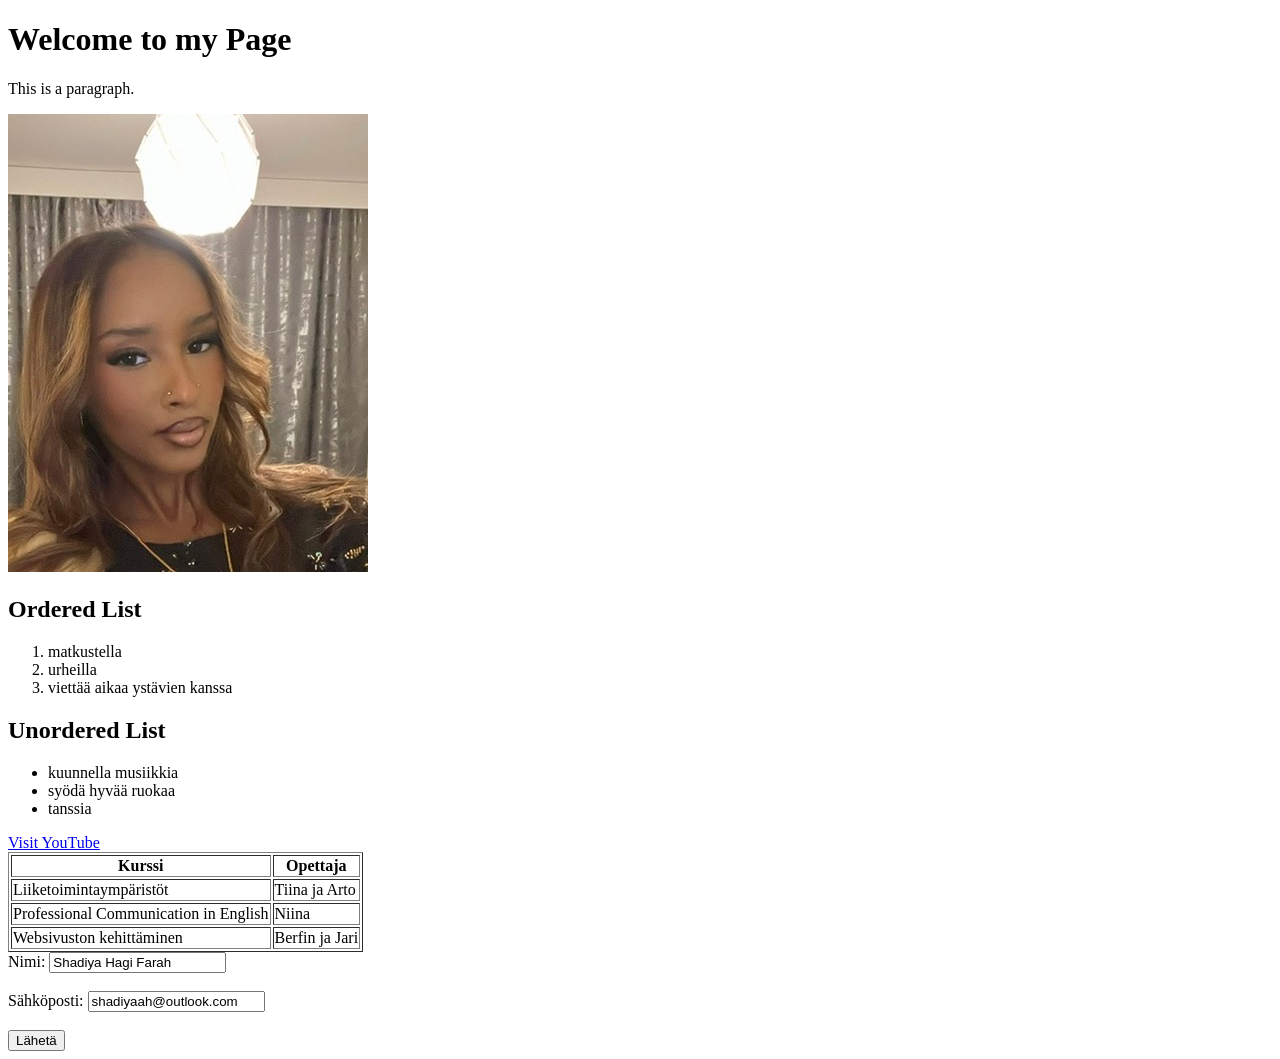
<file: WS01_HTML/index.html>
<!DOCTYPE html>
<html lang="en">
<head>
    <meta charset="UTF-8">
    <meta name="viewport" content="width=device-width, initial-scale=1.0">
    <title>Shadiyan eka HTML sivu</title>
</head>
<body>
    <h1>Welcome to my Page</h1>
        <p>This is a paragraph.</p>
        <img src="./Shadiya_kuva.jpg" alt="Kuvalinkki">


<h2>Ordered List</h2>
    <ol>
        <li>matkustella</li>
        <li>urheilla</li>
        <li>viettää aikaa ystävien kanssa</li>
    </ol>
    
    <h2>Unordered List</h2>
    <ul>
        <li>kuunnella musiikkia</li>
        <li>syödä hyvää ruokaa</li>
        <li>tanssia</li>
    </ul>    
 <a href="https://www.youtube.com">Visit YouTube</a></body>
    </html>
<table border="1">

        <tr>
<th>Kurssi</th>
<th>Opettaja</th>
</tr>
<tr>
<td>Liiketoimintaympäristöt</td>
<td>Tiina ja Arto</td>
</tr>
<tr>
<td>Professional Communication in English</td>
<td>Niina</td>
</tr>
<tr>
<td>Websivuston kehittäminen</td>
<td>Berfin ja Jari</td>
</tr>
</table>
<form>
<label for="name">Nimi:</label>
<input type="text" id="name" name="name" value="Shadiya Hagi Farah"><br><br>

<label for="email">Sähköposti:</label>
<input type="email" id="email" name="email" value="shadiyaah@outlook.com"><br><br>

<input type="submit" value="Lähetä">
</form>
</file>
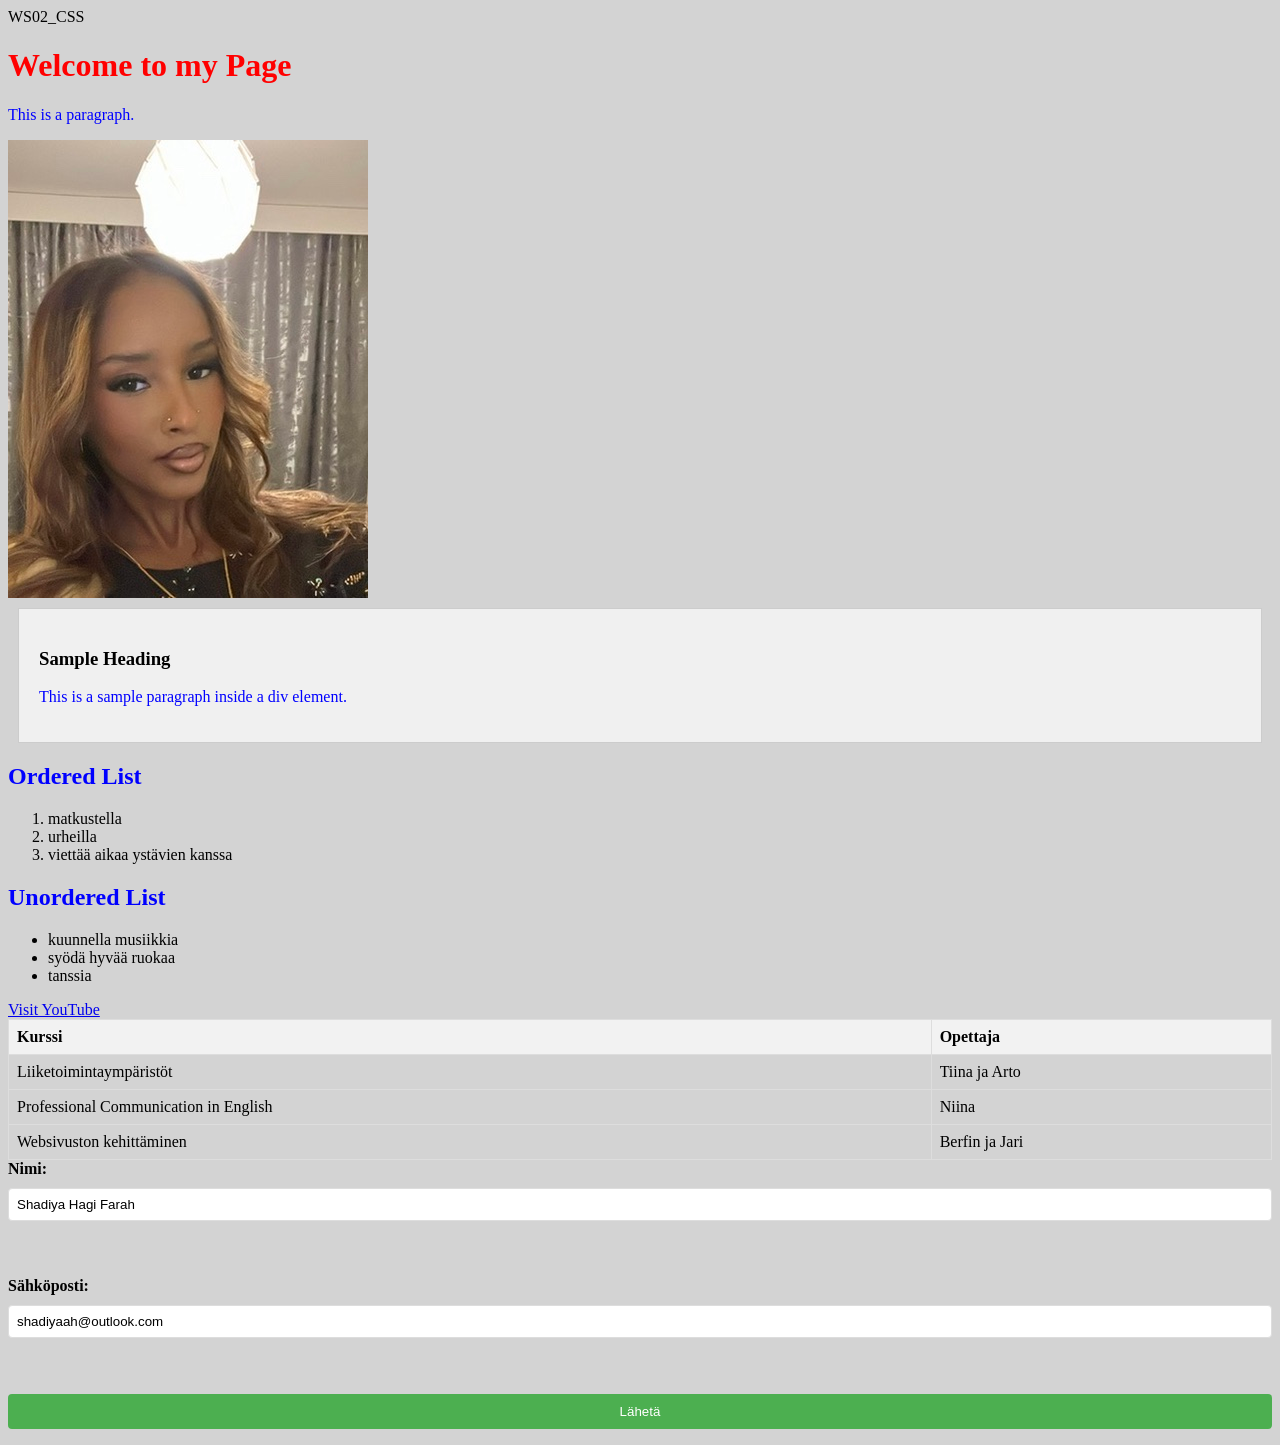
<file: WS02_CSS/index.html>
WS02_CSS
<!DOCTYPE html>
<html lang="en">
<head>
    <meta charset="UTF-8">
    <meta name="viewport" content="width=device-width, initial-scale=1.0">
    <title>Shadiyan eka HTML sivu</title>
    <link rel="stylesheet" href="styles.css">
<style>

  h1 {
    color: green;
    font-size: 2em;
  }

  p {
    color: blue;
  }

  body {
    background-color: lightgray;
  }
  .content-box {
  padding: 20px;
  margin: 10px;
  background-color: #f0f0f0;
  border: 1px solid #ccc;
  }
</style>
</head>
<body>
    <h1 style="color: red;"> Welcome to my Page</h1>
        <p>This is a paragraph.</p>
        <img src="./Shadiya_kuva.jpg" alt="Kuvalinkki">
        <div class="content-box">
  <h3>Sample Heading</h3>
  <p>This is a sample paragraph inside a div element.</p>
</div>


<h2>Ordered List</h2>
    <ol>
        <li>matkustella</li>
        <li>urheilla</li>
        <li>viettää aikaa ystävien kanssa</li>
    </ol>
    
    <h2>Unordered List</h2>
    <ul>
        <li>kuunnella musiikkia</li>
        <li>syödä hyvää ruokaa</li>
        <li>tanssia</li>
    </ul>    
 <a href="https://www.youtube.com">Visit YouTube</a></body>
    </html>
<table border="1">

        <tr>
<th>Kurssi</th>
<th>Opettaja</th>
</tr>
<tr>
<td>Liiketoimintaympäristöt</td>
<td>Tiina ja Arto</td>
</tr>
<tr>
<td>Professional Communication in English</td>
<td>Niina</td>
</tr>
<tr>
<td>Websivuston kehittäminen</td>
<td>Berfin ja Jari</td>
</tr>
</table>
<form>
<label for="name">Nimi:</label>
<input type="text" id="name" name="name" value="Shadiya Hagi Farah"><br><br>

<label for="email">Sähköposti:</label>
<input type="email" id="email" name="email" value="shadiyaah@outlook.com"><br><br>

<input type="submit" value="Lähetä">
</form>
</file>
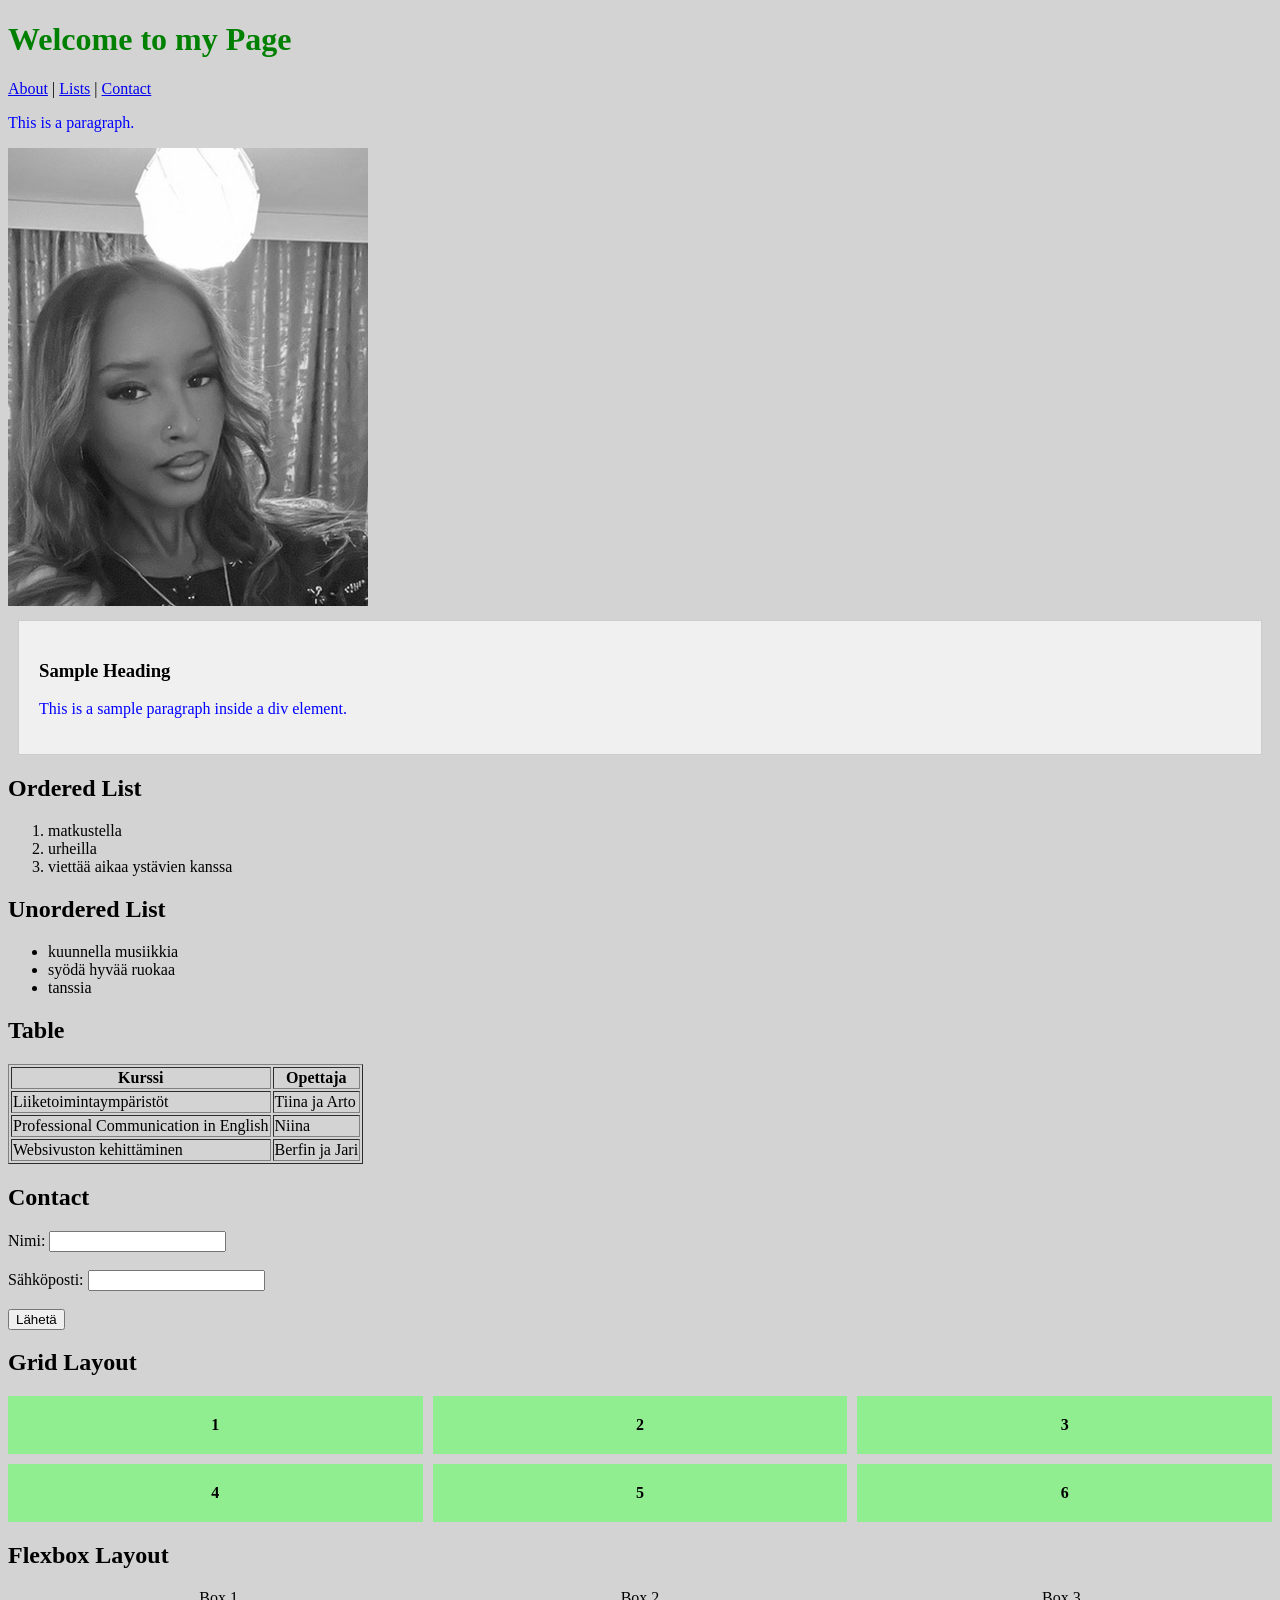
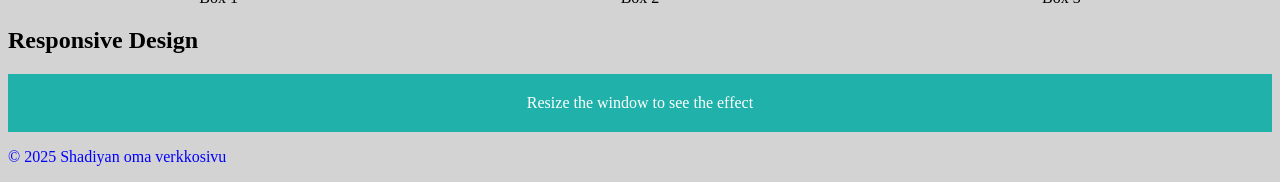
<file: WS04_PAGE_LAYOUT/index.html>
<!DOCTYPE html>
<html lang="en">
<head>
  <meta charset="UTF-8">
  <meta name="viewport" content="width=device-width, initial-scale=1.0">
  <title>Shadiyan eka HTML sivu</title>
  <link rel="stylesheet" href="styles/styles.css">

  <style>
    body {
      background-color: lightgray;
    }

    h1 {
      color: green;
      font-size: 2em;
    }

    p {
      color: blue;
    }

    .content-box {
      padding: 20px;
      margin: 10px;
      background-color: #f0f0f0;
      border: 1px solid #ccc;
    }
  </style>
</head>

<body>

  <header>
    <h1>Welcome to my Page</h1>
    <nav>
      <a href="#about">About</a> |
      <a href="#lists">Lists</a> |
      <a href="#contact">Contact</a>
    </nav>
  </header>

  <main>

    <section id="about">
      <p>This is a paragraph.</p>
      <img src="images/Shadiya_kuva.jpg" alt="Kuva" class="filter-image">

      <div class="content-box">
        <h3>Sample Heading</h3>
        <p>This is a sample paragraph inside a div element.</p>
      </div>
    </section>

    <section id="lists">
      <h2>Ordered List</h2>
      <ol>
        <li>matkustella</li>
        <li>urheilla</li>
        <li>viettää aikaa ystävien kanssa</li>
      </ol>

      <h2>Unordered List</h2>
      <ul>
        <li>kuunnella musiikkia</li>
        <li>syödä hyvää ruokaa</li>
        <li>tanssia</li>
      </ul>
    </section>

    <section>
      <h2>Table</h2>
      <table border="1">
        <tr>
          <th>Kurssi</th>
          <th>Opettaja</th>
        </tr>
        <tr>
          <td>Liiketoimintaympäristöt</td>
          <td>Tiina ja Arto</td>
        </tr>
        <tr>
          <td>Professional Communication in English</td>
          <td>Niina</td>
        </tr>
        <tr>
          <td>Websivuston kehittäminen</td>
          <td>Berfin ja Jari</td>
        </tr>
      </table>
    </section>
<section id="contact">
  <h2>Contact</h2>
  <form></form>
</section>
      
      <form>
        <label for="name">Nimi:</label>
        <input type="text" id="name" name="name"><br><br>

        <label for="email">Sähköposti:</label>
        <input type="email" id="email" name="email"><br><br>

        <input type="submit" value="Lähetä">
      </form>
    
    <section>
  <h2>Grid Layout</h2>
  <div class="grid-container">
    <div class="grid-item">1</div>
    <div class="grid-item">2</div>
    <div class="grid-item">3</div>
    <div class="grid-item">4</div>
    <div class="grid-item">5</div>
    <div class="grid-item">6</div>
  </div>
</section>

<section>
  <h2>Flexbox Layout</h2>
  <div class="flex-container">
    <div class="box">Box 1</div>
    <div class="box">Box 2</div>
    <div class="box">Box 3</div>
  </div>
</section>
<section>
  <h2>Responsive Design</h2>

  <div class="responsive-box">
    Resize the window to see the effect
  </div>
</section>
  </main>

  <footer>
    <p>&copy; 2025 Shadiyan oma verkkosivu</p>
  </footer>

</body>
</html>
</file>
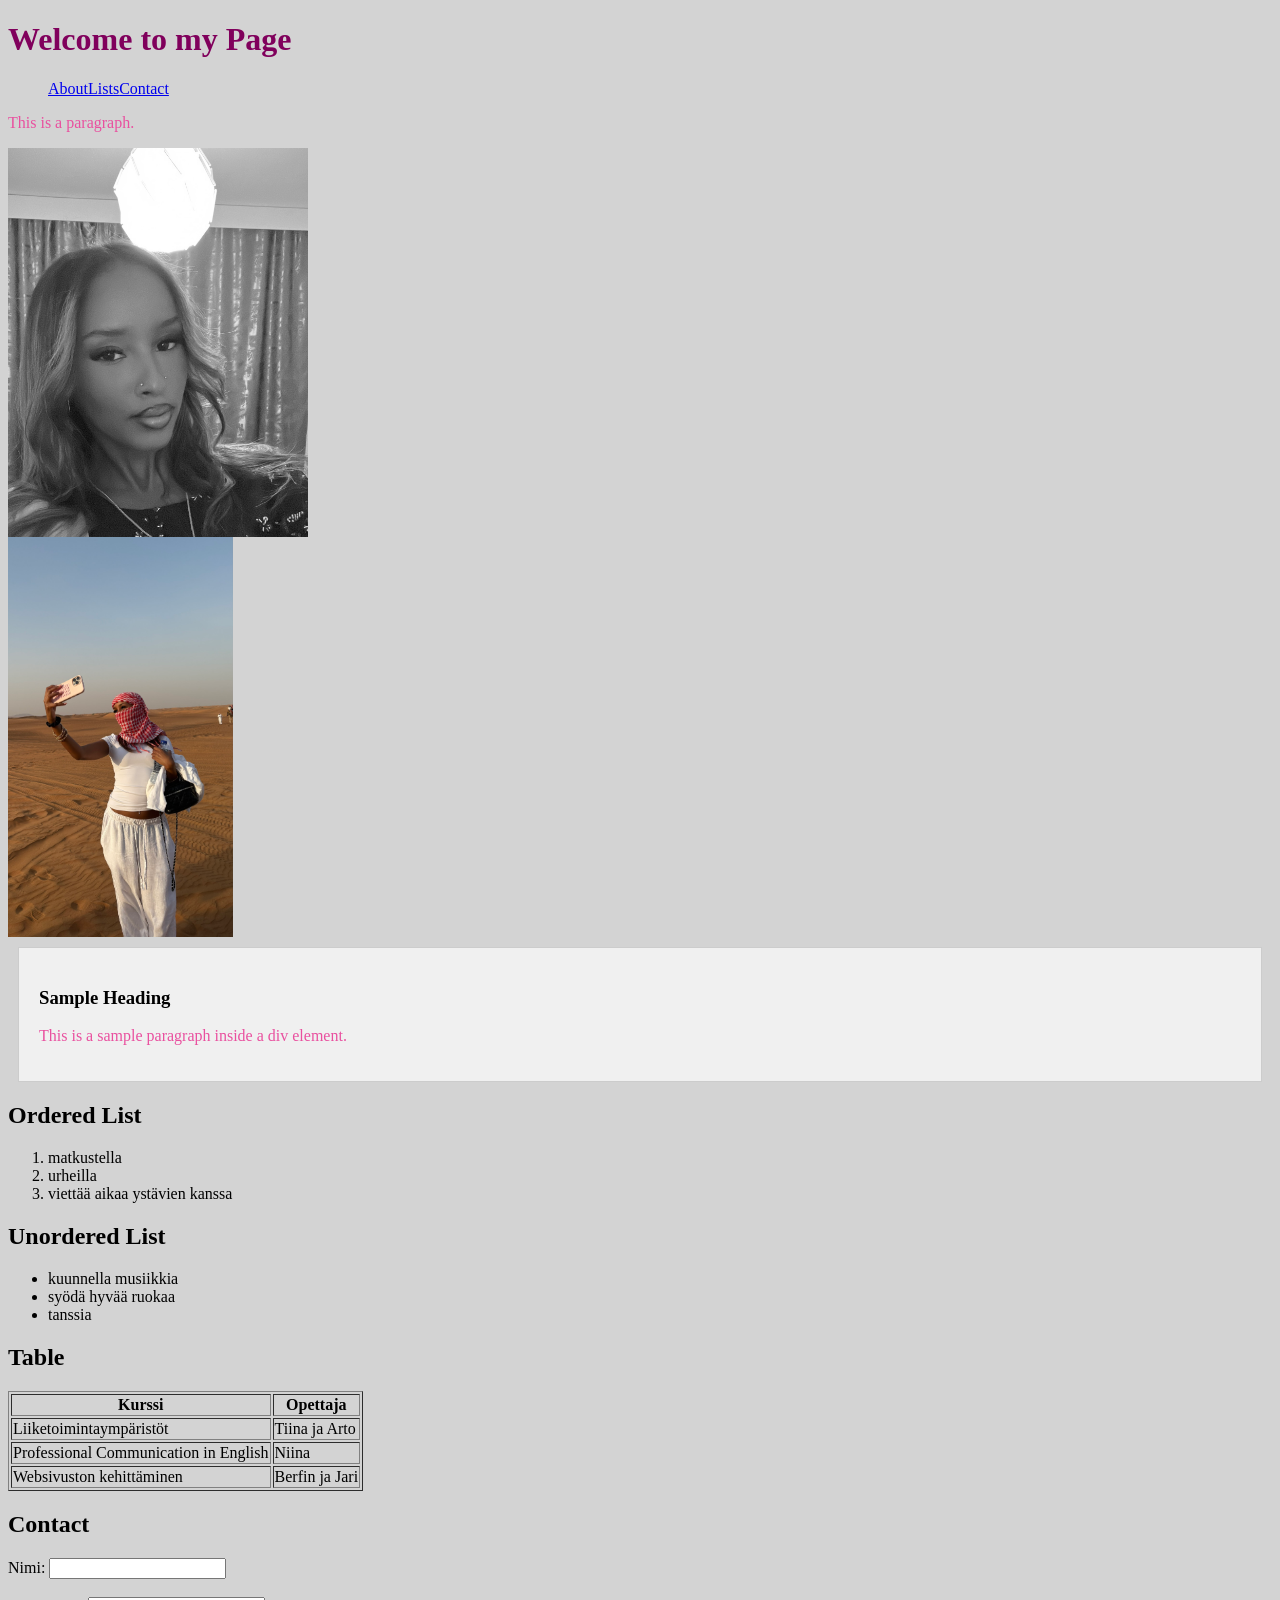
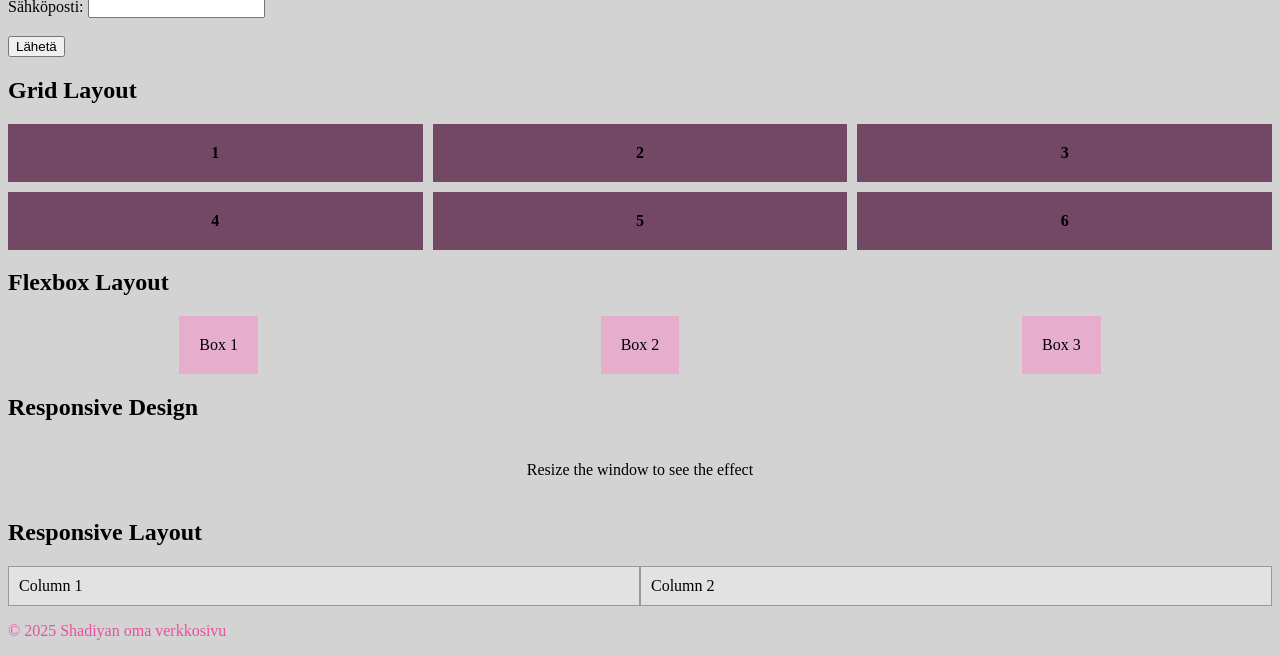
<file: WS05_RESPONSIVE_DESIGN/index.html>
<!DOCTYPE html>
<html lang="en">
<head>
  <meta charset="UTF-8">
  <meta name="viewport" content="width=device-width, initial-scale=1.0">
  <title>Shadiyan eka HTML sivu</title>
  <link rel="stylesheet" href="styles/styles.css">

  <style>
    body {
      background-color: lightgray;
    }

    h1 {
      color: rgb(128, 0, 92);
      font-size: 2em;
    }

    p {
      color: rgb(233, 80, 159);
    }

    .content-box {
      padding: 20px;
      margin: 10px;
      background-color: #f0f0f0;
      border: 1px solid #ccc;
    }
  </style>
</head>

<body>

  <header>
    <h1>Welcome to my Page</h1>
    
      <nav class="responsive-nav">
  <button class="menu-toggle">☰ Menu</button>

  <ul class="nav-list">
    <li><a href="#about">About</a></li>
    <li><a href="#lists">Lists</a></li>
    <li><a href="#contact">Contact</a></li>
  </ul>

    </nav>
  </header>

  <main>

    <section id="about">
      <p>This is a paragraph.</p>
      <img src="images/Shadiyan_kuva.jpg" alt="Kuva" class="filter-image">
        <img src="images/safarikuva.jpg" alt="Safari kuva" class="responsive-image">

      <div class="content-box">
        <h3>Sample Heading</h3>
        <p>This is a sample paragraph inside a div element.</p>
      </div>
    </section>

    <section id="lists">
      <h2>Ordered List</h2>
      <ol>
        <li>matkustella</li>
        <li>urheilla</li>
        <li>viettää aikaa ystävien kanssa</li>
      </ol>

      <h2>Unordered List</h2>
      <ul>
        <li>kuunnella musiikkia</li>
        <li>syödä hyvää ruokaa</li>
        <li>tanssia</li>
      </ul>
    </section>

    <section>
      <h2>Table</h2>
      <table border="1">
        <tr>
          <th>Kurssi</th>
          <th>Opettaja</th>
        </tr>
        <tr>
          <td>Liiketoimintaympäristöt</td>
          <td>Tiina ja Arto</td>
        </tr>
        <tr>
          <td>Professional Communication in English</td>
          <td>Niina</td>
        </tr>
        <tr>
          <td>Websivuston kehittäminen</td>
          <td>Berfin ja Jari</td>
        </tr>
      </table>
    </section>
<section id="contact">
  <h2>Contact</h2>
  <form></form>
</section>
      
      <form>
        <label for="name">Nimi:</label>
        <input type="text" id="name" name="name"><br><br>

        <label for="email">Sähköposti:</label>
        <input type="email" id="email" name="email"><br><br>

        <input type="submit" value="Lähetä">
      </form>
    
    <section>
  <h2>Grid Layout</h2>
  <div class="grid-container">
    <div class="grid-item">1</div>
    <div class="grid-item">2</div>
    <div class="grid-item">3</div>
    <div class="grid-item">4</div>
    <div class="grid-item">5</div>
    <div class="grid-item">6</div>
  </div>
</section>

<section>
  <h2>Flexbox Layout</h2>
  <div class="flex-container">
    <div class="box">Box 1</div>
    <div class="box">Box 2</div>
    <div class="box">Box 3</div>
  </div>
</section>
<section>
  <h2>Responsive Design</h2>

  <div class="media-query-box">
    Resize the window to see the effect
  </div>
</section>
  </main>
<section>
  <h2>Responsive Layout</h2>

  <div class="responsive-container">
    <div class="column">Column 1</div>
    <div class="column">Column 2</div>
  </div>
</section>
  <footer>
    <p>&copy; 2025 Shadiyan oma verkkosivu</p>
  </footer>

</body>
</html>
</file>
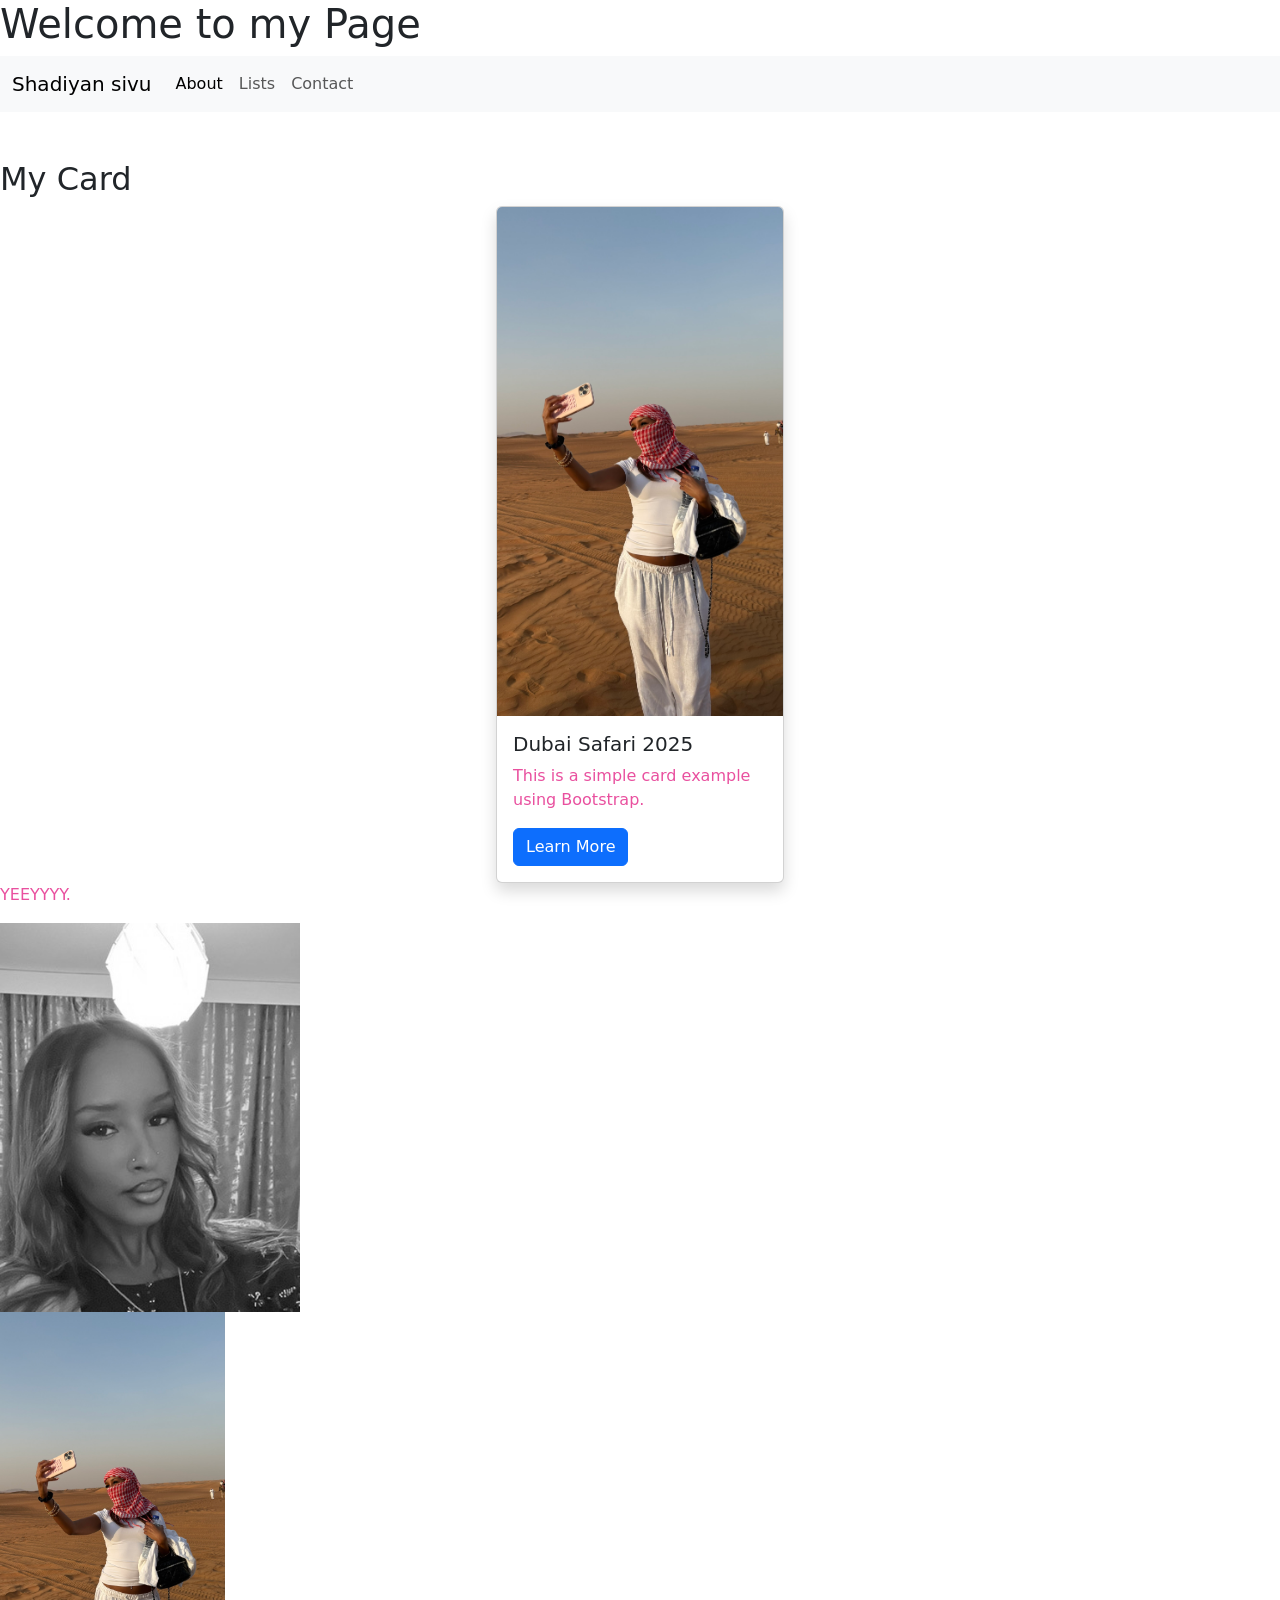
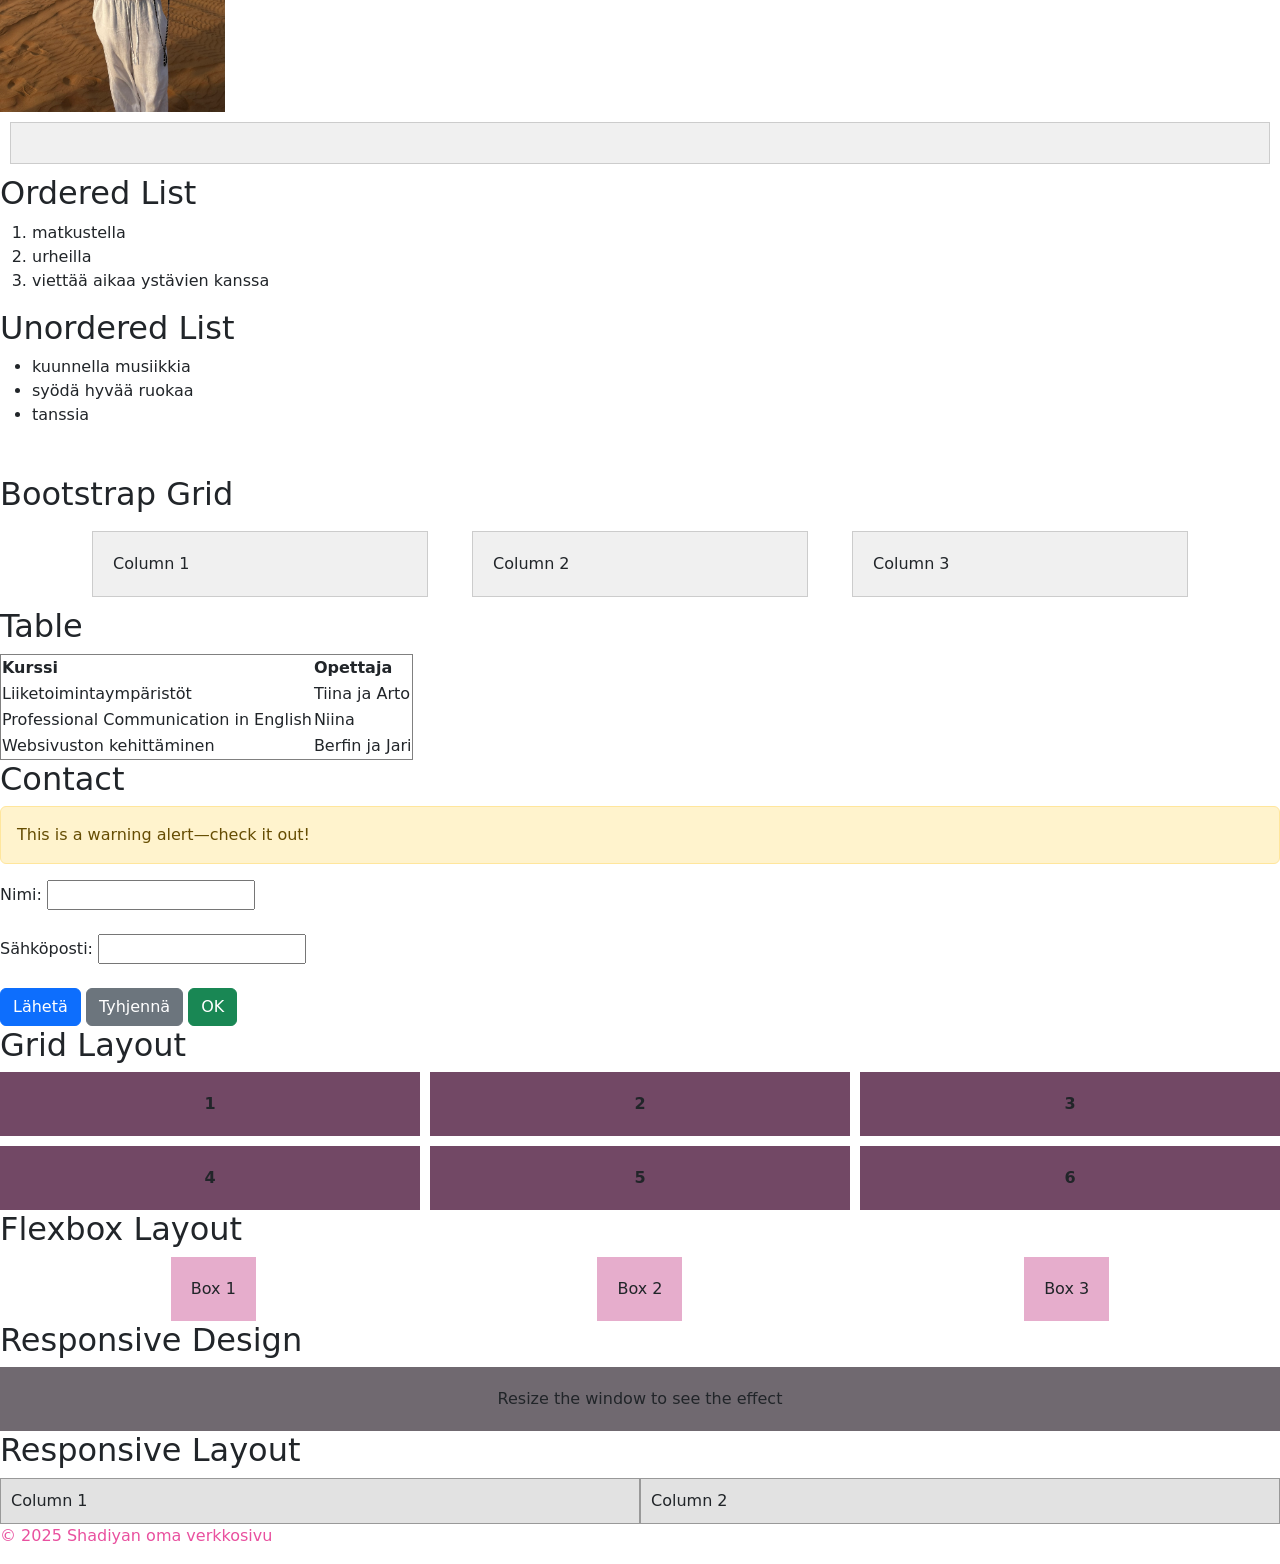
<file: WS06_BOOTSTRAP/index.html>
<!DOCTYPE html>
<html lang="en">
<head>
  <meta charset="UTF-8">
  <meta name="viewport" content="width=device-width, initial-scale=1.0">
  <title>Shadiyan eka HTML sivu</title>
  <link rel="stylesheet" href="styles/styles.css">

  <style>
    body {
      background-color: lightgray;
    }

    h1 {
      color: rgb(128, 0, 92);
      font-size: 2em;
    }

    p {
      color: rgb(233, 80, 159);
    }

    .content-box {
      padding: 20px;
      margin: 10px;
      background-color: #f0f0f0;
      border: 1px solid #ccc;
    }
  </style>
</head>

<body>

  <header>
    <link href="https://cdn.jsdelivr.net/npm/bootstrap@5.3.3/dist/css/bootstrap.min.css" rel="stylesheet">
    <h1>Welcome to my Page</h1>
    
    <nav class="navbar navbar-expand-lg navbar-light bg-light">
  <div class="container-fluid">
    <a class="navbar-brand" href="#">Shadiyan sivu</a>

    <button class="navbar-toggler" type="button" data-bs-toggle="collapse" data-bs-target="#navbarNav"
      aria-controls="navbarNav" aria-expanded="false" aria-label="Toggle navigation">
      <span class="navbar-toggler-icon"></span>
    </button>

    <div class="collapse navbar-collapse" id="navbarNav">
      <ul class="navbar-nav me-auto mb-2 mb-lg-0">
        <li class="nav-item">
          <a class="nav-link active" href="#about">About</a>
        </li>
        <li class="nav-item">
          <a class="nav-link" href="#lists">Lists</a>
        </li>
        <li class="nav-item">
          <a class="nav-link" href="#contact">Contact</a>
        </li>
      </ul>
    </div>
  </div>
</nav>
  
  </header>

  <main>

    <section id="about">
      <section class="mt-5">
  <h2>My Card</h2>

  <div class="d-flex justify-content-center">
    <div class="card shadow" style="width: 18rem;">
      <img src="images/safarikuva.jpg" class="card-img-top" alt="Safari kuva">

      <div class="card-body">
        <h5 class="card-title">Dubai Safari 2025</h5>
        <p class="card-text">This is a simple card example using Bootstrap.</p>
        <a href="#contact" class="btn btn-primary">Learn More</a>
      </div>
    </div>
  </div>
</section>
      <p>YEEYYYY.</p>
      <img src="images/Shadiyan_kuva.jpg" alt="Kuva" class="filter-image">
        <img src="images/safarikuva.jpg" alt="Safari kuva" class="responsive-image">

      <div class="content-box">
  
    </section>

    <section id="lists">
      <h2>Ordered List</h2>
      <ol>
        <li>matkustella</li>
        <li>urheilla</li>
        <li>viettää aikaa ystävien kanssa</li>
      </ol>

      <h2>Unordered List</h2>
      <ul>
        <li>kuunnella musiikkia</li>
        <li>syödä hyvää ruokaa</li>
        <li>tanssia</li>
      </ul>
    </section>
<section class="mt-5">
  <h2>Bootstrap Grid</h2>

  <div class="container">
    <div class="row">
      <div class="col-md-4 col-12">
        <div class="content-box">Column 1</div>
      </div>

      <div class="col-md-4 col-12">
        <div class="content-box">Column 2</div>
      </div>

      <div class="col-md-4 col-12">
        <div class="content-box">Column 3</div>
      </div>
    </div>
  </div>
</section>
    <section>
      <h2>Table</h2>
      <table border="1">
        <tr>
          <th>Kurssi</th>
          <th>Opettaja</th>
        </tr>
        <tr>
          <td>Liiketoimintaympäristöt</td>
          <td>Tiina ja Arto</td>
        </tr>
        <tr>
          <td>Professional Communication in English</td>
          <td>Niina</td>
        </tr>
        <tr>
          <td>Websivuston kehittäminen</td>
          <td>Berfin ja Jari</td>
        </tr>
      </table>

</section>
      <section id="contact">
  <h2>Contact</h2>

  <div class="alert alert-warning" role="alert">
    This is a warning alert—check it out!
  </div>

  <form>
    <label for="name">Nimi:</label>
    <input type="text" id="name" name="name"><br><br>

    <label for="email">Sähköposti:</label>
    <input type="email" id="email" name="email"><br><br>

    
    <button type="submit" class="btn btn-primary">Lähetä</button>
    <button type="button" class="btn btn-secondary">Tyhjennä</button>
    <button type="button" class="btn btn-success">OK</button>
  </form>
</section>
      <form>
      
  <h2>Grid Layout</h2>
  <div class="grid-container">
    <div class="grid-item">1</div>
    <div class="grid-item">2</div>
    <div class="grid-item">3</div>
    <div class="grid-item">4</div>
    <div class="grid-item">5</div>
    <div class="grid-item">6</div>
  </div>
</section>

<section>
  <h2>Flexbox Layout</h2>
  <div class="flex-container">
    <div class="box">Box 1</div>
    <div class="box">Box 2</div>
    <div class="box">Box 3</div>
  </div>
</section>
<section>
  <h2>Responsive Design</h2>

  <div class="media-query-box">
    Resize the window to see the effect
  </div>
</section>
  </main>
<section>
  <h2>Responsive Layout</h2>

  <div class="responsive-container">
    <div class="column">Column 1</div>
    <div class="column">Column 2</div>
  </div>
</section>
  <footer>
    <p>&copy; 2025 Shadiyan oma verkkosivu</p>
  </footer>

</body>
</html>
</file>
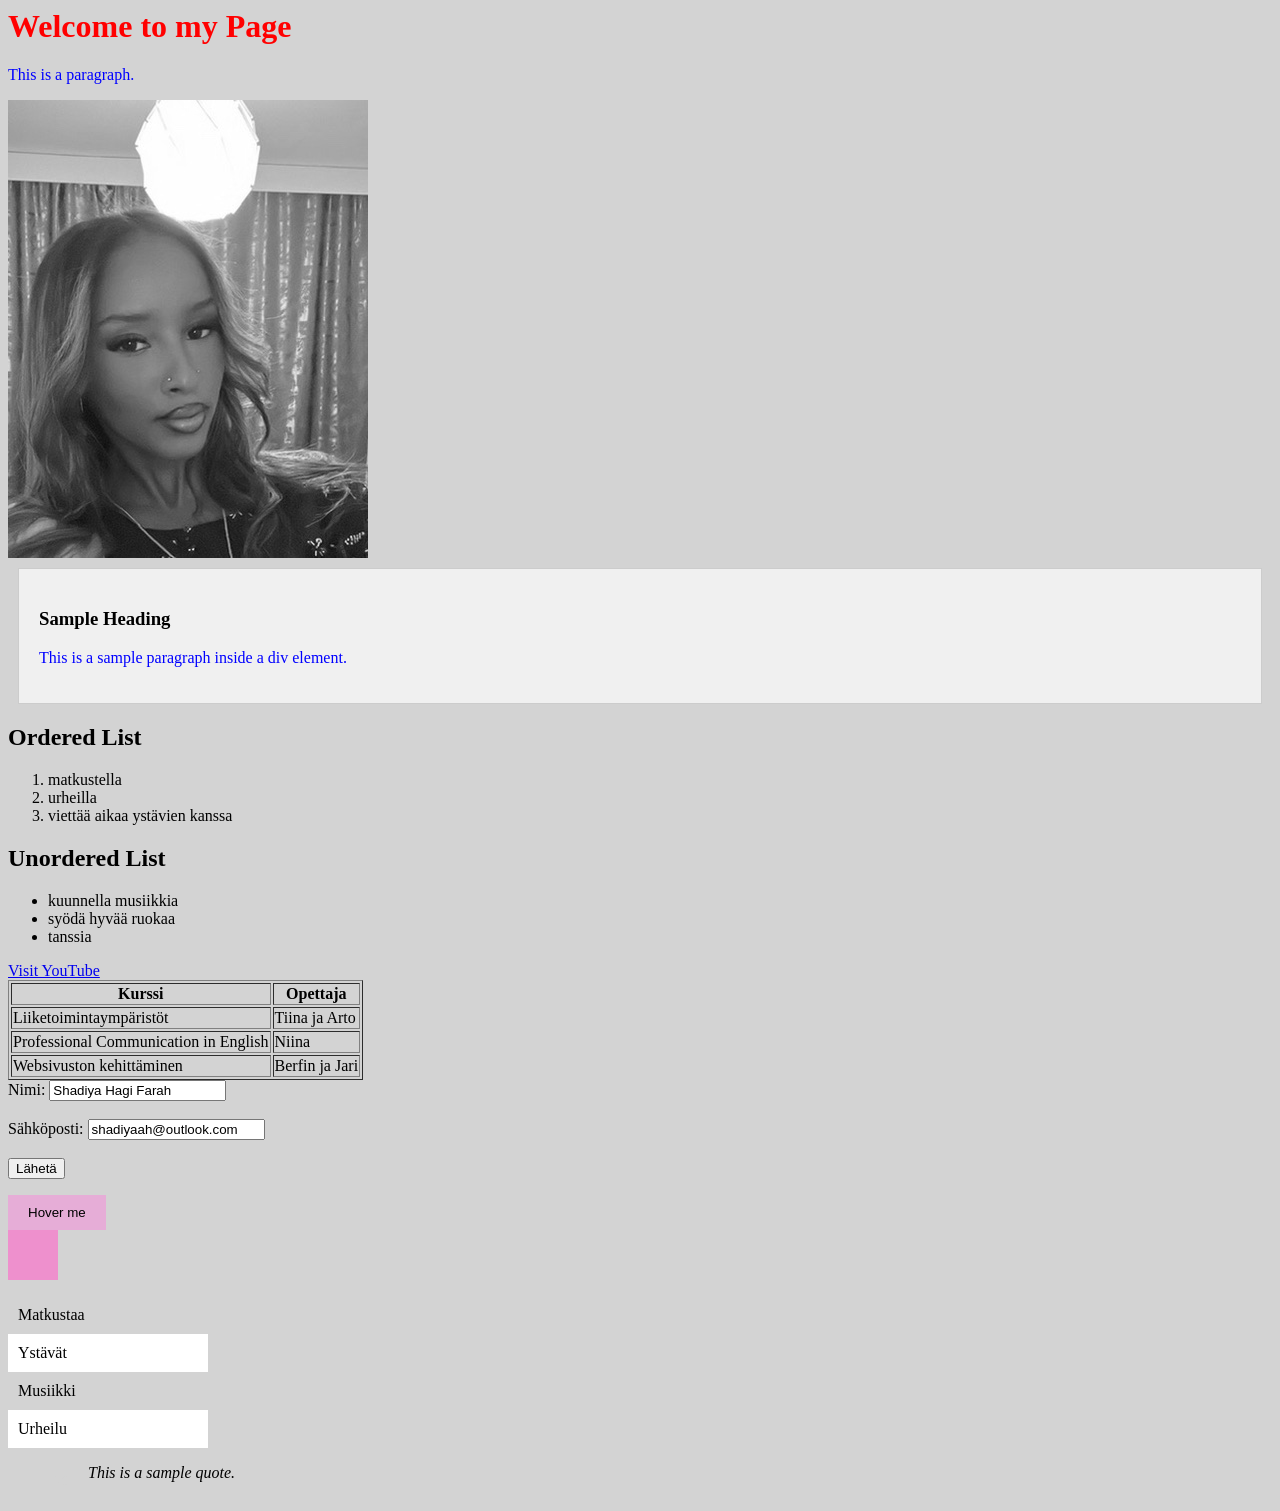
<file: WS03_CSS-advanced/tuntiharjoitus/index.html>
</WS03_CSS-advanced>
<!DOCTYPE html>
<html lang="en">
<head>
    <meta charset="UTF-8">
    <meta name="viewport" content="width=device-width, initial-scale=1.0">
    <title>Shadiyan eka HTML sivu</title>
    <link rel="stylesheet" href="styles/styles.css">
<style>

  h1 {
    color: green;
    font-size: 2em;
  }

  p {
    color: blue;
  }

  body {
    background-color: lightgray;
  }
  .content-box {
  padding: 20px;
  margin: 10px;
  background-color: #f0f0f0;
  border: 1px solid #ccc;
  }
</style>
</head>
<body>
    <h1 style="color: red;"> Welcome to my Page</h1>
        <p> This is a paragraph.</p>
        <img src="images/Shadiya_kuva.jpg" alt="Kuva" class="filter-image">
        <div class="content-box">
  <h3>Sample Heading</h3>
  <p>This is a sample paragraph inside a div element.</p>
</div>


<h2>Ordered List</h2>
    <ol>
        <li>matkustella</li>
        <li>urheilla</li>
        <li>viettää aikaa ystävien kanssa</li>
    </ol>
    
    <h2>Unordered List</h2>
    <ul>
        <li>kuunnella musiikkia</li>
        <li>syödä hyvää ruokaa</li>
        <li>tanssia</li>
    </ul>    
 <a href="https://www.youtube.com">Visit YouTube</a></body>
    </html>
<table border="1">

        <tr>
<th>Kurssi</th>
<th>Opettaja</th>
</tr>
<tr>
<td>Liiketoimintaympäristöt</td>
<td>Tiina ja Arto</td>
</tr>
<tr>
<td>Professional Communication in English</td>
<td>Niina</td>
</tr>
<tr>
<td>Websivuston kehittäminen</td>
<td>Berfin ja Jari</td>
</tr>
</table>
<form>
<label for="name">Nimi:</label>
<input type="text" id="name" name="name" value="Shadiya Hagi Farah"><br><br>

<label for="email">Sähköposti:</label>
<input type="email" id="email" name="email" value="shadiyaah@outlook.com"><br><br>

<input type="submit" value="Lähetä">
</form>
<button class="transition-button">Hover me</button>
<div class="animation-box"></div>
<ul class="pseudo-list">
  <li>Matkustaa</li>
  <li>Ystävät</li>
  <li>Musiikki</li>
  <li>Urheilu</li>
</ul>
<blockquote class="quote">
  This is a sample quote.
</blockquote>
</file>
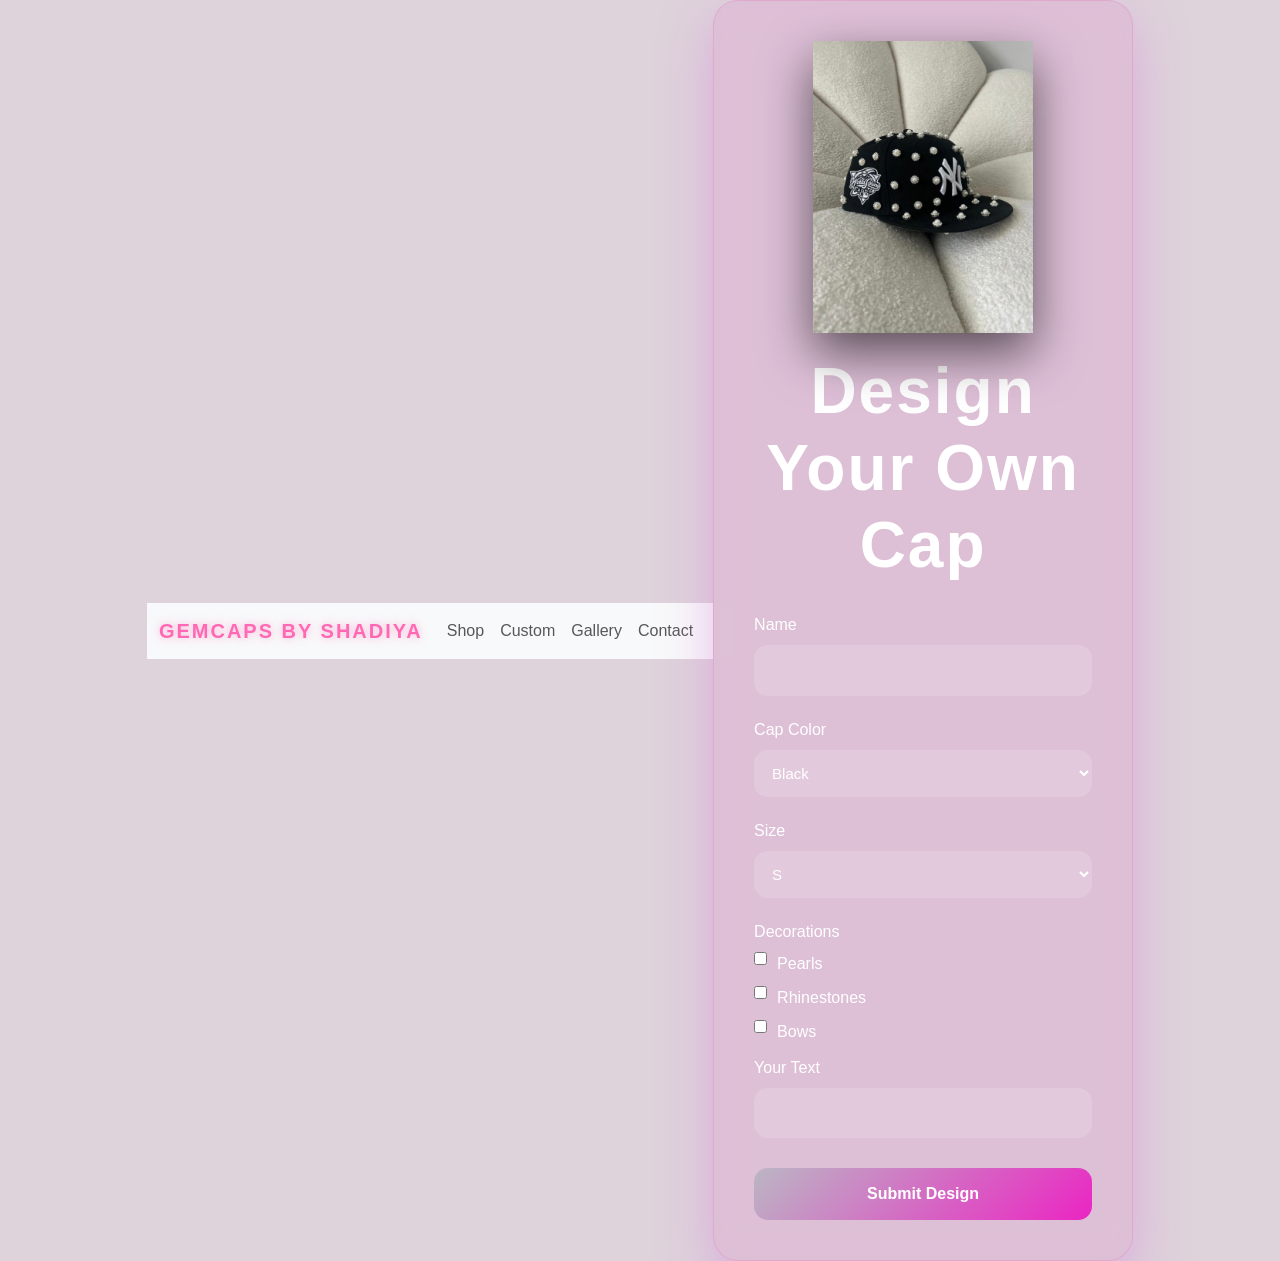
<file: WS07_PROJECT/custom.html>
<!DOCTYPE html>
<html lang="en">
<head>
  <meta charset="UTF-8">
  <meta name="viewport" content="width=device-width, initial-scale=1.0">

  <title>Custom Cap</title>

   <link href="https://cdn.jsdelivr.net/npm/bootstrap@5.3.0/dist/css/bootstrap.min.css" rel="stylesheet">
  <link rel="stylesheet" href="styles/styles.css">

</head>

<body>
<nav class="navbar navbar-expand-lg navbar-light bg-light">
  <div class="container">
    <a class="navbar-brand" href="index.html">GEMCAPS BY SHADIYA</a>

    <button class="navbar-toggler" data-bs-toggle="collapse" data-bs-target="#nav">
      ☰
    </button>

    <div class="collapse navbar-collapse" id="nav">
      <ul class="navbar-nav ms-auto">
        <li class="nav-item"><a class="nav-link" href="shop.html">Shop</a></li>
        <li class="nav-item"><a class="nav-link" href="custom.html">Custom</a></li>
        <li class="nav-item"><a class="nav-link" href="gallery.html">Gallery</a></li>
        <li class="nav-item"><a class="nav-link" href="contact.html">Contact</a></li>
      </ul>
    </div>
  </div>
</nav>

  <div class="designer-card">

    <img src="images/blackpearlcap.jpg" class="cap-image" alt="Custom cap design">

    <h1>Design Your Own Cap</h1>

    <form>

      <label>Name</label>
      <input type="text">

      <label>Cap Color</label>
      <select>
        <option>Black</option>
        <option>White</option>
        <option>Blue</option>
        <option>Green</option>
        <option>Red</option>
        <option>Pink</option>
      </select>

      <label>Size</label>
      <select>
        <option>S</option>
        <option>M</option>
        <option>L</option>
      </select>

      <label>Decorations</label>

      <div class="option">
        <input type="checkbox">
        <span>Pearls</span>
      </div>

      <div class="option">
        <input type="checkbox">
        <span>Rhinestones</span>
      </div>

      <div class="option">
        <input type="checkbox">
        <span>Bows</span>
      </div>

      <label>Your Text</label>
      <input type="text">

      <button type="submit">Submit Design</button>

    </form>

  </div>
<script src="https://cdn.jsdelivr.net/npm/bootstrap@5.3.0/dist/js/bootstrap.bundle.min.js"></script>

</body>
</html>
</file>
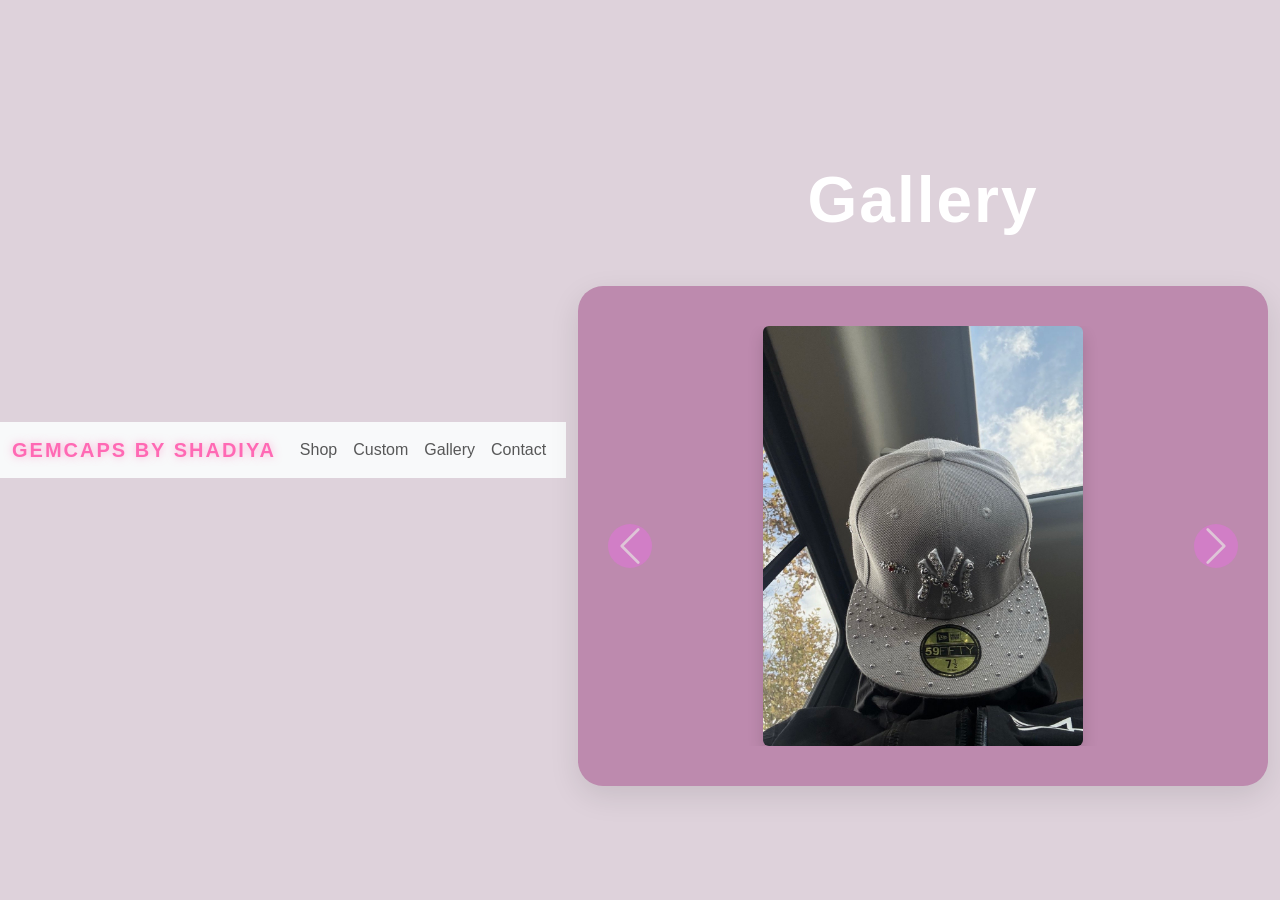
<file: WS07_PROJECT/gallery.html>
<!DOCTYPE html>
<html lang="fi">

<head>
    <meta charset="UTF-8">
    <meta name="viewport" content="width=device-width, initial-scale=1.0">

    <title>Gallery</title>

    <link href="https://cdn.jsdelivr.net/npm/bootstrap@5.3.0/dist/css/bootstrap.min.css" rel="stylesheet">

    <link rel="stylesheet" href="styles/styles.css">
</head>

<body>
<nav class="navbar navbar-expand-lg navbar-light bg-light">
  <div class="container">
    <a class="navbar-brand" href="index.html">GEMCAPS BY SHADIYA</a>

    <button class="navbar-toggler" data-bs-toggle="collapse" data-bs-target="#nav">
      ☰
    </button>

    <div class="collapse navbar-collapse" id="nav">
      <ul class="navbar-nav ms-auto">
        <li class="nav-item"><a class="nav-link" href="shop.html">Shop</a></li>
        <li class="nav-item"><a class="nav-link" href="custom.html">Custom</a></li>
        <li class="nav-item"><a class="nav-link" href="gallery.html">Gallery</a></li>
        <li class="nav-item"><a class="nav-link" href="contact.html">Contact</a></li>
      </ul>
    </div>
  </div>
</nav>
 <div class="container mt-5">

    <h1 class="text-center mb-5">Gallery</h1>

    <div id="capCarousel"
         class="carousel slide"
         data-bs-ride="carousel">

        <div class="carousel-inner">

            <div class="carousel-item active">
                <img src="images/lightgraycap.jpg"  class="d-block mx-auto rounded shadow gallery-img " alt="Light gray cap">
            </div>

            <div class="carousel-item">
                <img src="images/pinkpearlcap.jpg"  class="d-block mx-auto rounded shadow gallery-img" alt="Pink pearl cap">
            </div>

            <div class="carousel-item">
                <img src="images/blackpearlcap.jpg"   class="d-block mx-auto rounded shadow gallery-img" alt="Black pearl cap">
            </div>

            <div class="carousel-item">
                <img src="images/redcap.jpg" class="d-block mx-auto rounded shadow gallery-img" alt="Red cap">
            </div>

            <div class="carousel-item">
                <img src="images/browncap.jpg"  class="d-block mx-auto rounded shadow gallery-img" alt="Brown cap">
            </div>

            <div class="carousel-item">
                <img src="images/blackfurcap.jpg"  class="d-block mx-auto rounded shadow gallery-img" alt="Black fur cap">
            </div>

        </div>

        <button class="carousel-control-prev"
                type="button"
                data-bs-target="#capCarousel"
                data-bs-slide="prev">

            <span class="carousel-control-prev-icon"></span>

        </button>

        <button class="carousel-control-next"
                type="button"
                data-bs-target="#capCarousel"
                data-bs-slide="next">

            <span class="carousel-control-next-icon"></span>

        </button>

    </div>

</div>
<script src="https://cdn.jsdelivr.net/npm/bootstrap@5.3.0/dist/js/bootstrap.bundle.min.js"></script>

</body>
</html>
</file>
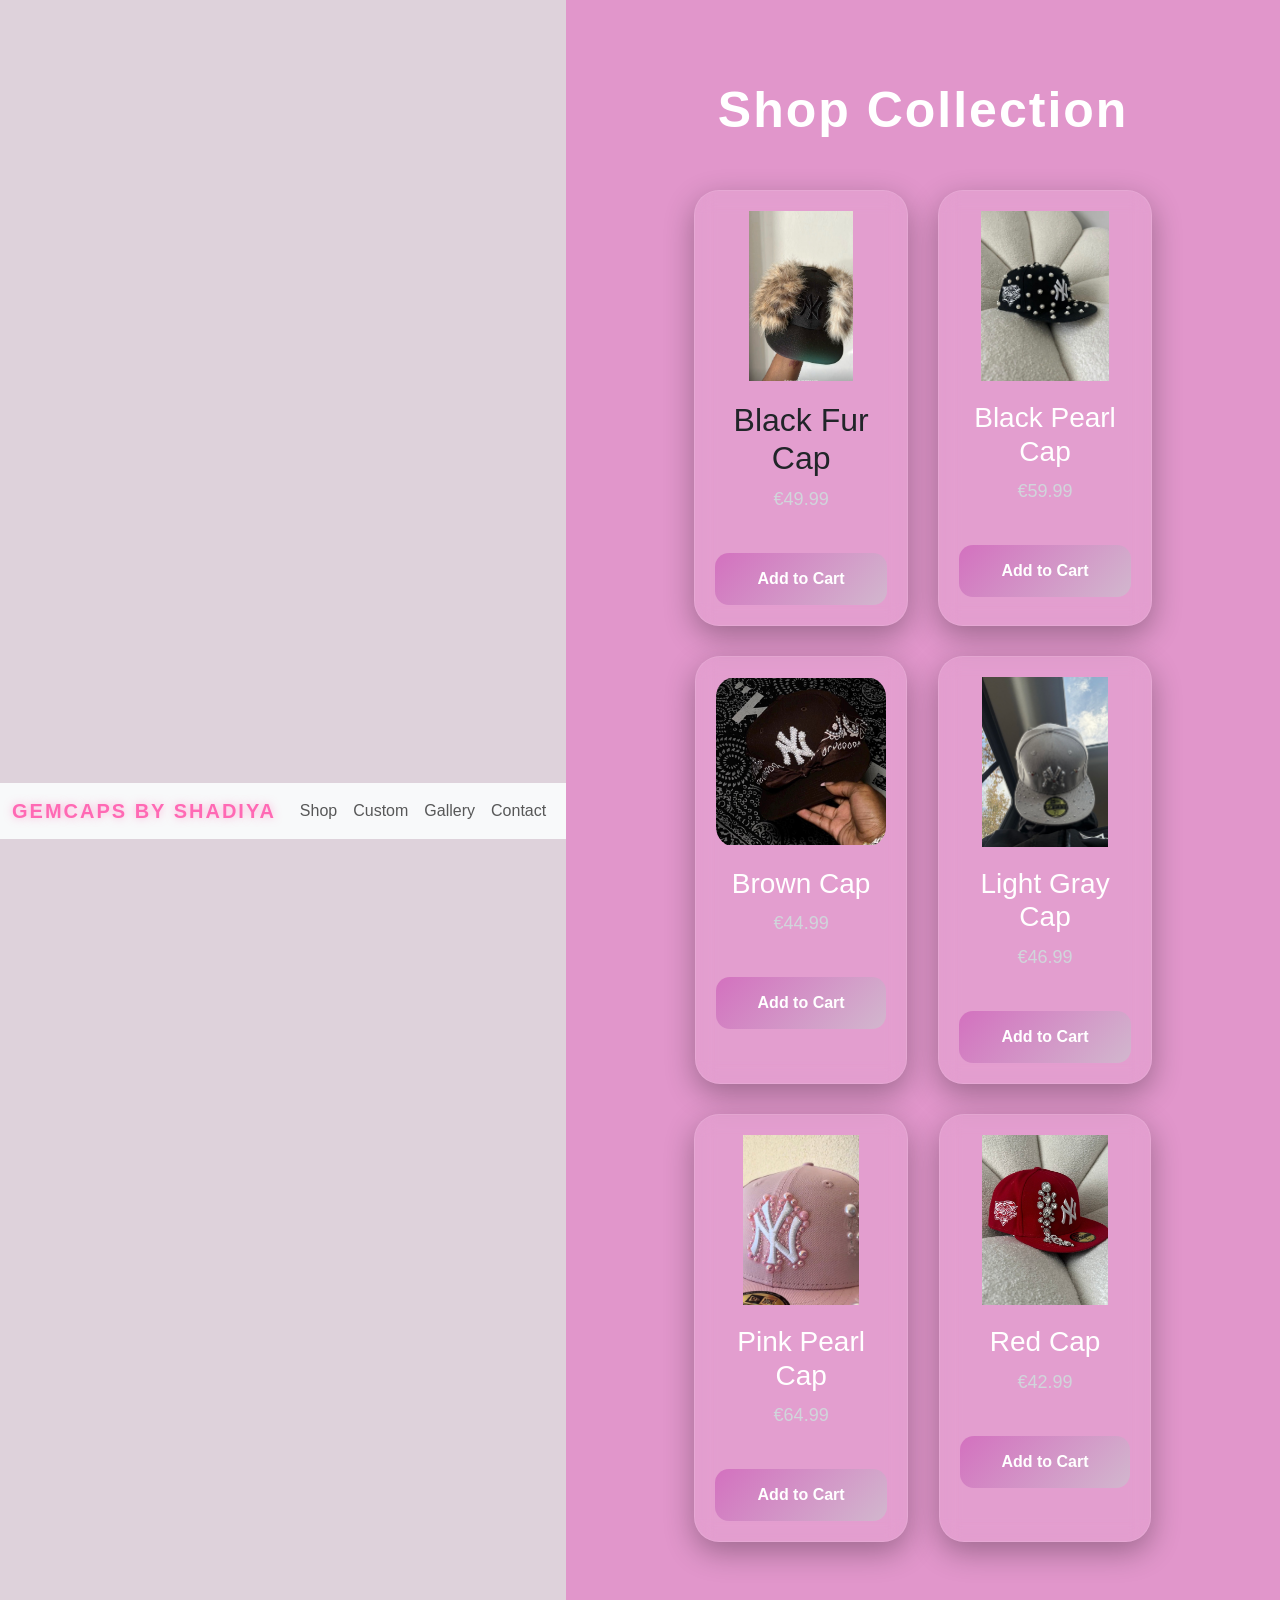
<file: WS07_PROJECT/shop.html>
<!DOCTYPE html>
<html lang="en">

<head>
  <meta charset="UTF-8">
  <meta name="viewport" content="width=device-width, initial-scale=1.0">

  <title>Shop</title>

  <link href="https://cdn.jsdelivr.net/npm/bootstrap@5.3.0/dist/css/bootstrap.min.css" rel="stylesheet">
  
  <link rel="stylesheet" href="styles/styles.css">
</head>

<body>
  <nav class="navbar navbar-expand-lg navbar-light bg-light">
  <div class="container">
    <a class="navbar-brand" href="index.html">GEMCAPS BY SHADIYA</a>

    <button class="navbar-toggler" data-bs-toggle="collapse" data-bs-target="#nav">
      ☰
    </button>

    <div class="collapse navbar-collapse" id="nav">
      <ul class="navbar-nav ms-auto">
        <li class="nav-item"><a class="nav-link" href="shop.html">Shop</a></li>
        <li class="nav-item"><a class="nav-link" href="custom.html">Custom</a></li>
        <li class="nav-item"><a class="nav-link" href="gallery.html">Gallery</a></li>
        <li class="nav-item"><a class="nav-link" href="contact.html">Contact</a></li>
      </ul>
    </div>
  </div>
</nav>
<section class="shop-section">

  <h1 class="shop-title">Shop Collection</h1>

  <div class="product-grid">

    <div class="product-card">
      <img src="images/blackfurcap.jpg" alt="Black fur cap">
      <h2>Black Fur Cap</h2>
      <p>€49.99</p>
      <button>Add to Cart</button>
    </div>

    <div class="product-card">
      <img src="images/blackpearlcap.jpg" alt="Black pearl cap">
      <h3>Black Pearl Cap</h3>
      <p>€59.99</p>
      <button>Add to Cart</button>
    </div>

    <div class="product-card">
      <img src="images/browncap.jpg" alt="Brown cap">
      <h3>Brown Cap</h3>
      <p>€44.99</p>
      <button>Add to Cart</button>
    </div>

    <div class="product-card">
      <img src="images/lightgraycap.jpg" alt="Light gray cap">
      <h3>Light Gray Cap</h3>
      <p>€46.99</p>
      <button>Add to Cart</button>
    </div>

    <div class="product-card">
      <img src="images/pinkpearlcap.jpg" alt="Pink pearl cap">
      <h3>Pink Pearl Cap</h3>
      <p>€64.99</p>
      <button>Add to Cart</button>
    </div>

    <div class="product-card">
      <img src="images/redcap.jpg" alt="Red cap">
      <h3>Red Cap</h3>
      <p>€42.99</p>
      <button>Add to Cart</button>
    </div>

  </div>
<script src="https://cdn.jsdelivr.net/npm/bootstrap@5.3.0/dist/js/bootstrap.bundle.min.js"></script>
</section>
</file>
<file: WS02_CSS/styles.css>
h2 {
  color: blue;

}
table {
  width: 100%;
  border-collapse: collapse;
}

th, td {
  border: 1px solid #ddd;
  padding: 8px;
  text-align: left;
}

th {
  background-color: #f2f2f2;
}

form {
  display: flex;
  flex-direction: column;
  gap: 10px;
}

label {
  font-weight: bold;
}

input[type="text"], input[type="email"] {
  padding: 8px;
  border: 1px solid #ddd;
  border-radius: 4px;
}

input[type="submit"] {
  background-color: #4CAF50;
  
  color: white;
  padding: 10px;
  border: none;
  border-radius: 4px;
  cursor: pointer;
}

input[type="submit"]:hover {
  background-color: #45a049;
  }
</file>
<file: WS04_PAGE_LAYOUT/styles/styles.css>
.transition-button {
  background-color: lightblue;
  padding: 10px 20px;
  border: none;
  cursor: pointer;
  transition: background-color 0.3s ease;
}

.transition-button:hover {
  background-color: lightcoral;
}
.animation-box {
  width: 50px;
  height: 50px;
  background-color: lightgreen;
  position: relative;
  animation: move 2s infinite alternate;
}

@keyframes move {
  from {
    left: 0;
  }
  to {
    left: 300px;
  }
}
.pseudo-list {
  list-style: none;
  padding: 0;
  width: 200px;
}

.pseudo-list li {
  padding: 10px;
}
.pseudo-list li:nth-child(odd) {
  background-color: lightgray;
}

.pseudo-list li:nth-child(even) {
  background-color: white;
}
.filter-image {
  filter: grayscale(100%);
  transition: filter 0.3s ease;
}

.filter-image:hover {
  filter: grayscale(0%);
   transition: filter 0.3s ease;
}

.quote {
  position: relative;
  padding-left: 40px;
  font-style: italic;
}

.quote::before {
  content: '“';
  font-size: 40px;
  position: absolute;
  left: 0;
  top: 0;
  color: rgb(211, 211, 211);
}
.grid-container {
  display: grid;
  grid-template-columns: repeat(3, 1fr);
  gap: 10px;
}

.grid-item {
  background-color: lightgreen;
  padding: 20px;
  text-align: center;
  font-weight: bold;
}
.flex-container {
  display: flex;
  justify-content: space-around;
}
.responsive-box {
  padding: 20px;
  text-align: center;
  color: white;
}

/* Pieni näyttö (puhelin) */
@media (max-width: 600px) {
  .responsive-box {
    background-color: lightcoral;
  }
}

/* Isompi näyttö */
@media (min-width: 601px) {
  .responsive-box {
    background-color: lightseagreen;
  }
}
</file>
<file: WS05_RESPONSIVE_DESIGN/styles/styles.css>
.transition-button {
  background-color: rgb(202, 68, 184);
  padding: 10px 20px;
  border: none;
  cursor: pointer;
  transition: background-color 0.3s ease;
}

.transition-button:hover {
  background-color: lightcoral;
}
.animation-box {
  width: 50px;
  height: 50px;
  background-color: rgb(199, 55, 165);
  position: relative;
  animation: move 2s infinite alternate;
}

@keyframes move {
  from {
    left: 0;
  }
  to {
    left: 300px;
  }
}
.pseudo-list {
  list-style: none;
  padding: 0;
  width: 200px;
}

.pseudo-list li {
  padding: 10px;
}
.pseudo-list li:nth-child(odd) {
  background-color: lightgray;
}

.pseudo-list li:nth-child(even) {
  background-color: white;
}
.filter-image {
  filter: grayscale(100%);
  transition: filter 0.3s ease;
}

.filter-image:hover {
  filter: grayscale(0%);
   transition: filter 0.3s ease;
}

.quote {
  position: relative;
  padding-left: 40px;
  font-style: italic;
}

.quote::before {
  content: '“';
  font-size: 40px;
  position: absolute;
  left: 0;
  top: 0;
  color: rgb(211, 211, 211);
}
.grid-container {
  display: grid;
  grid-template-columns: repeat(3, 1fr);
  gap: 10px;
}

.grid-item {
  background-color: rgb(114, 72, 101);
  padding: 20px;
  text-align: center;
  font-weight: bold;
}
.flex-container {
  display: flex;
  justify-content: space-around;
}
.responsive-box {
  padding: 20px;
  text-align: center;
  color: white;
}

/* Pieni näyttö (puhelin) */
@media (max-width: 600px) {
  .responsive-box {
    background-color: rgb(212, 128, 240);
  }
}

/* Isompi näyttö */
@media (min-width: 601px) {
  .responsive-box {
    background-color: rgb(196, 67, 191);
  }
  .transition-button {
  background-color: rgb(230, 173, 218);
  padding: 10px 20px;
  border: none;
  cursor: pointer;
  transition: background-color 0.3s ease;
}

}
.box { background-color: rgb(230, 173, 204); padding: 20px; text-align: center; }
.responsive-container {
  display: flex;
  flex-wrap: wrap;
}

.column {
  flex: 1 1 50%;
  padding: 10px;
  box-sizing: border-box;
  background-color: #e2e2e2;
  border: 1px solid #999;
}

@media (max-width: 600px) {
  .column {
    flex: 1 1 100%;
  }
}
.filter-image {
  width: 300px;
  height: auto;
  display: block;
}
.responsive-image {
  max-width: 100%;
  height: auto;
  display: block;
  margin-bottom: 10px;

  max-height: 400px; 
  object-fit: cover; 
}
  .media-query-box {
  padding: 20px;
  text-align: center;
}
.responsive-nav .nav-list {
  display: flex;
  list-style: none;
}

.menu-toggle {
  display: none;
}

@media (max-width: 600px) {
  .responsive-nav .nav-list {
    display: none;
  }

  .responsive-nav .menu-toggle {
    display: block;
  }
}
h1 {
  color: rgb(244, 78, 208);
  font-size: 2em;
}
</file>
<file: WS06_BOOTSTRAP/styles/styles.css>
.transition-button {
  background-color: rgb(202, 68, 184);
  padding: 10px 20px;
  border: none;
  cursor: pointer;
  transition: background-color 0.3s ease;
}

.transition-button:hover {
  background-color: lightcoral;
}
.animation-box {
  width: 50px;
  height: 50px;
  background-color: rgb(199, 55, 165);
  position: relative;
  animation: move 2s infinite alternate;
}

@keyframes move {
  from {
    left: 0;
  }
  to {
    left: 300px;
  }
}
.pseudo-list {
  list-style: none;
  padding: 0;
  width: 200px;
}

.pseudo-list li {
  padding: 10px;
}
.pseudo-list li:nth-child(odd) {
  background-color: lightgray;
}

.pseudo-list li:nth-child(even) {
  background-color: white;
}
.filter-image {
  filter: grayscale(100%);
  transition: filter 0.3s ease;
}

.filter-image:hover {
  filter: grayscale(0%);
   transition: filter 0.3s ease;
}

.quote {
  position: relative;
  padding-left: 40px;
  font-style: italic;
}

.quote::before {
  content: '“';
  font-size: 40px;
  position: absolute;
  left: 0;
  top: 0;
  color: rgb(211, 211, 211);
}
.grid-container {
  display: grid;
  grid-template-columns: repeat(3, 1fr);
  gap: 10px;
}

.grid-item {
  background-color: rgb(114, 72, 101);
  padding: 20px;
  text-align: center;
  font-weight: bold;
}
.flex-container {
  display: flex;
  justify-content: space-around;
}
.responsive-box {
  padding: 20px;
  text-align: center;
  color: white;
}

/* Pieni näyttö (puhelin) */
@media (max-width: 600px) {
  .responsive-box {
    background-color: rgb(212, 128, 240);
  }
}

/* Isompi näyttö */
@media (min-width: 601px) {
  .responsive-box {
    background-color: rgb(196, 67, 191);
  }
  .transition-button {
  background-color: rgb(230, 173, 218);
  padding: 10px 20px;
  border: none;
  cursor: pointer;
  transition: background-color 0.3s ease;
}

}
.box { background-color: rgb(230, 173, 204); padding: 20px; text-align: center; }
.responsive-container {
  display: flex;
  flex-wrap: wrap;
}

.column {
  flex: 1 1 50%;
  padding: 10px;
  box-sizing: border-box;
  background-color: #e2e2e2;
  border: 1px solid #999;
}

@media (max-width: 600px) {
  .column {
    flex: 1 1 100%;
  }
}
.filter-image {
  width: 300px;
  height: auto;
  display: block;
}
.responsive-image {
  max-width: 100%;
  height: auto;
  display: block;
  margin-bottom: 10px;

  max-height: 400px; 
  object-fit: cover; 
}
 

.media-query-box {
  padding: 20px;
  text-align: center;
  background-color: lightgray;
}

@media (max-width: 600px) {
  .media-query-box {
    background-color: pink;
  }
}

@media (min-width: 601px) {
  .media-query-box {
    background-color: rgb(112, 105, 112);
  }
}
.responsive-nav .nav-list {
  display: flex;
  list-style: none;
}

.menu-toggle {
  display: none;
}

@media (max-width: 600px) {
  .responsive-nav .nav-list {
    display: none;
  }

  .responsive-nav .menu-toggle {
    display: block;
  }
}
h1 {
  color: rgb(244, 78, 208);
  font-size: 2em;
}
</file>
<file: WS03_CSS-advanced/tuntiharjoitus/styles/styles.css>
.transition-button {
  background-color: rgb(230, 173, 215);
  padding: 10px 20px;
  border: none;
  cursor: pointer;
  transition: background-color 0.3s ease;
}

.transition-button:hover {
  background-color: lightcoral;
}
.animation-box {
  width: 50px;
  height: 50px;
  background-color: rgb(238, 144, 205);
  position: relative;
  animation: move 2s infinite alternate;
}

@keyframes move {
  from {
    left: 0;
  }
  to {
    left: 300px;
  }
}
.pseudo-list {
  list-style: none;
  padding: 0;
  width: 200px;
}

.pseudo-list li {
  padding: 10px;
}
.pseudo-list li:nth-child(odd) {
  background-color: lightgray;
}

.pseudo-list li:nth-child(even) {
  background-color: white;
}
.filter-image {
  filter: grayscale(100%);
  transition: filter 0.3s ease;
}

.filter-image:hover {
  filter: grayscale(0%);
   transition: filter 0.3s ease;
}

.quote {
  position: relative;
  padding-left: 40px;
  font-style: italic;
}

.quote::before {
  content: '“';
  font-size: 40px;
  position: absolute;
  left: 0;
  top: 0;
  color: rgb(211, 211, 211);
}
</file>
<file: WS07_PROJECT/styles/styles.css>
body {
  font-family: Arial, sans-serif;
}

.hero {
  height: 80vh;
  display: flex;
  justify-content: center;
  align-items: center;
  background: #ca89ab;
}

h1 {
  font-size: 3rem;
  color: rgb(228, 215, 219);
}

.card:hover {
  transform: scale(1.05);
  transition: 0.3s;
}
.navbar-brand {
  color: hotpink ;
  font-weight: bold;
  letter-spacing: 2px;
  text-shadow: 0 0 8px rgba(255,105,180,0.5);
}
.welcome-text {
  color: rgb(165, 78, 120);
  letter-spacing: 4px;
  margin-bottom: 10px;
}

img {
  transition: 0.3s;
}

img:hover {
  transform: scale(1.05);
}
.gallery-img {
  width: 100%;
  height: 300px;
  object-fit: cover;
}
.hero {
  height: 70vh;
  display: flex;
  align-items: center;
  justify-content: center;
  background: linear-gradient(to bottom, #ffffff, #ffe4ec);
}
.gallery-img {
  width: 100%;
  height: 300px;
  object-fit: cover;
  border-radius: 12px;
  transition: 0.3s;
}

.gallery-img:hover {
  transform: scale(1.05);
}
.card {
  border-radius: 15px;
  overflow: hidden;
  transition: 0.3s;
}

.card:hover {
  transform: translateY(-10px);
}

.card-title {
  font-weight: bold;
}

.card-text {
  color: #ec8ab3;
}
form {
  max-width: 500px;
  margin: auto;
}

.slider {
    display: flex;
    align-items: center;
    justify-content: center;
    gap: 20px;
    margin-top: 40px;
}

.slider img {
    width: 400px;
    max-width: 100%;
}

.slider button {
    background: black;
    color: white;
    border: none;
    padding: 15px 20px;
    font-size: 24px;
    border-radius: 10px;
    cursor: pointer;
}

.gallery-img {
    width: 250px;
    height: 300px;
    object-fit: cover;
    border-radius: 12px;
}
.carousel-control-prev-icon,
.carousel-control-next-icon {
    background-color: black;
    border-radius: 50%;
    padding: 20px;
}
body {
    background: linear-gradient(to bottom, #ffffff57, #f7f7f7);
}

#capCarousel {
    max-width: 700px;
    margin: auto;
    padding: 40px;
    border-radius: 25px;
    background: rgb(189, 138, 174);
    box-shadow: 0 10px 30px rgba(0,0,0,0.1);
}

.gallery-img {
    width: 320px;
    height: 420px;
    object-fit: cover;
    border-radius: 20px;
    transition: 0.4s;
}

.gallery-img:hover {
    transform: scale(1.03);
}

.carousel-control-prev-icon,
.carousel-control-next-icon {
    background-color: rgb(229, 114, 222);
    border-radius: 50%;
    padding: 22px;
}

h1 {
    font-size: 4rem;
    font-weight: bold;
    margin-bottom: 40px;
    letter-spacing: 2px;
}
/* CUSTOM PAGE */

body {
  min-height: 100vh;

  display: flex;
  justify-content: center;
  align-items: center;

  background:
    radial-gradient(circle at top left, #b5b2b9, transparent 30%),
    radial-gradient(circle at bottom right, #e19ae0, transparent 30%),
    #cccfd5;

  
}

.designer-card {
  width: 420px;

  padding: 40px;

  border-radius: 25px;

  background: rgba(215, 31, 178, 0.1);

  backdrop-filter: blur(15px);

  border: 1px solid rgba(227, 86, 175, 0.2);

  box-shadow:
    0 20px 50px rgba(215, 134, 222, 0.5);

  transition: 0.4s;
}

.designer-card:hover {
  transform:
    rotateX(5deg)
    rotateY(-5deg)
    translateY(-10px);
}

.cap-image {
  width: 220px;

  display: block;

  margin: 0 auto 20px;

  filter: drop-shadow(0 20px 25px rgba(0,0,0,0.6));

  transition: 0.4s;
}

.cap-image:hover {
  transform:
    rotate(-5deg)
    scale(1.05);
}

h1 {
  color: white;

  text-align: center;

  margin-bottom: 30px;
}

label {
  color: white;

  display: block;

  margin-bottom: 8px;

  margin-top: 12px;
}

input,
select {
  width: 100%;

  padding: 14px;

  border-radius: 14px;

  border: none;

  background: rgba(255,255,255,0.15);

  color: white;

  margin-bottom: 10px;

  outline: none;

  font-size: 15px;
}

.option {
  display: flex;
  align-items: center;

  gap: 10px;

  margin-bottom: 10px;

  color: white;
}

button {
  width: 100%;

  margin-top: 20px;

  padding: 14px;

  border: none;

  border-radius: 14px;

  background: linear-gradient(
    135deg,
    #bbb6c4,
    #eb25c3
  );

  color: white;

  font-size: 16px;

  font-weight: 600;

  cursor: pointer;

  transition: 0.3s;
}

button:hover {
  transform: translateY(-3px);

  box-shadow:
    0 10px 25px rgba(215, 104, 176, 0.5);
}
.option input {
  width: auto;
}

.shop-section {
  padding: 80px 10%;

  background: #0f172a;

  min-height: 100vh;
}

.shop-title {
  color: white;

  text-align: center;

  font-size: 50px;

  margin-bottom: 50px;
}

.product-grid {
  display: grid;

  grid-template-columns:
    repeat(auto-fit, minmax(250px, 1fr));

  gap: 30px;
}

.product-card {
  background: rgba(255,255,255,0.08);

  border-radius: 25px;

  padding: 20px;

  text-align: center;

  backdrop-filter: blur(10px);

  border: 1px solid rgba(255,255,255,0.1);

  transition: 0.4s;

  box-shadow:
    0 10px 30px rgba(0,0,0,0.3);
}

.product-card:hover {
  transform:
    translateY(-10px)
    scale(1.03);

  box-shadow:
    0 20px 40px rgba(0,0,0,0.5);
}

.product-card img {
  width: 170px;

  height: 170px;

  object-fit: contain;

  border-radius: 20px;

  margin-bottom: 20px;

  transition: 0.4s;
}

.product-card img:hover {
  transform: scale(1.05);
}

.product-card h3 {
  color: white;

  margin-bottom: 10px;
}

.product-card p {
  color: #d1d5db;

  margin-bottom: 20px;

  font-size: 18px;
}

.product-card button {
  width: 100%;

  padding: 14px;

  border: none;

  border-radius: 14px;

  background:
    linear-gradient(
      135deg,
      #d371bf,
      #d2b7ce
    );

  color: white;

  font-weight: 600;

  cursor: pointer;

  transition: 0.3s;
}

.product-card button:hover {
  background:
    linear-gradient(
      135deg,
      #e5e5e5,
      #d55db7
    );

  transform: translateY(-3px);
}
.product-grid {
  display: grid;

  grid-template-columns: repeat(2, 1fr);

  gap: 30px;

  justify-items: center;
}
body {
  background: #ded2db;
}

.shop-section {
  background: #e196cb;
}
</file>
